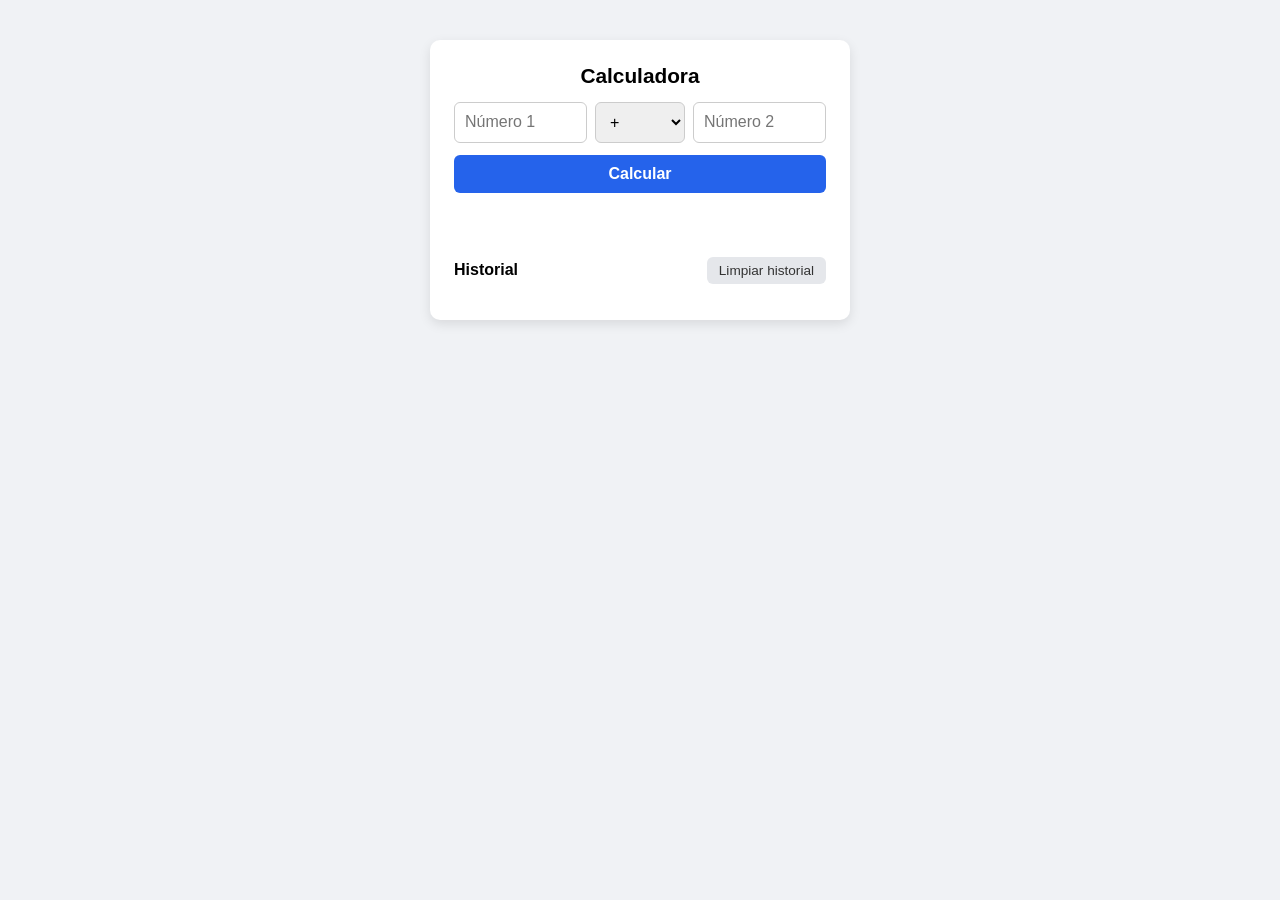
<file: ex2-mini-calculadora-segura/index.html>
<!DOCTYPE html>
<html lang="es">
<head>
  <meta charset="UTF-8">
  <meta name="viewport" content="width=device-width, initial-scale=1.0">
  <title>Calculadora con jQuery</title>

 
  <script src="https://code.jquery.com/jquery-3.7.1.min.js"></script>

 
  <link rel="stylesheet" href="styles.css">
</head>
<body>

  <div class="card">
    <h1>Calculadora</h1>

   
    <div class="row">
      <input type="number" id="num1" placeholder="Número 1">
      <select id="operacion">
        <option value="+">+</option>
        <option value="-">-</option>
        <option value="*">*</option>
        <option value="/">/</option>
      </select>
      <input type="number" id="num2" placeholder="Número 2">
    </div>

    <button id="btnCalcular">Calcular</button>

    
    <div id="resultado"></div>

    <div class="historial-header">
      <strong>Historial</strong>
      <button id="btnLimpiar">Limpiar historial</button>
    </div>
    <ul id="historial"></ul>
  </div>

  
  <script src="script.js"></script>

</body>
</html>
</file>
<file: ex2-mini-calculadora-segura/styles.css>
* { box-sizing: border-box; }
body {
  font-family: 'Segoe UI', Arial, sans-serif;
  background: #f0f2f5;
  display: flex;
  justify-content: center;
  padding: 40px 16px;
  margin: 0;
}
.card {
  background: #fff;
  border-radius: 10px;
  box-shadow: 0 4px 12px rgba(0,0,0,0.1);
  padding: 24px;
  width: 100%;
  max-width: 420px;
}
h1 { font-size: 1.3rem; margin-top: 0; text-align: center; }
.row { display: flex; gap: 8px; margin-bottom: 12px; }
input, select, button {
  padding: 10px;
  font-size: 1rem;
  border-radius: 6px;
  border: 1px solid #ccc;
}
input { flex: 1; min-width: 0; }
select { flex: 0 0 90px; }
button {
  width: 100%;
  background: #2563eb;
  color: #fff;
  border: none;
  cursor: pointer;
  font-weight: bold;
}
button:hover { background: #1d4ed8; }
#resultado {
  margin-top: 16px;
  min-height: 24px;
  font-size: 1.1rem;
  text-align: center;
  font-weight: bold;
}
#resultado.error { color: #dc2626; }
#resultado.ok { color: #16a34a; }
.historial-header {
  display: flex;
  justify-content: space-between;
  align-items: center;
  margin-top: 24px;
}
#btnLimpiar {
  width: auto;
  background: #e5e7eb;
  color: #333;
  font-weight: normal;
  padding: 6px 12px;
  font-size: 0.85rem;
}
#btnLimpiar:hover { background: #d1d5db; }
#historial {
  list-style: none;
  padding: 0;
  margin: 12px 0 0 0;
  max-height: 260px;
  overflow-y: auto;
}
#historial li {
  background: #f9fafb;
  border: 1px solid #e5e7eb;
  border-radius: 6px;
  padding: 8px 10px;
  margin-bottom: 6px;
  font-size: 0.9rem;
}
#historial li .fecha {
  display: block;
  font-size: 0.75rem;
  color: #888;
  margin-top: 2px;
}
</file>
